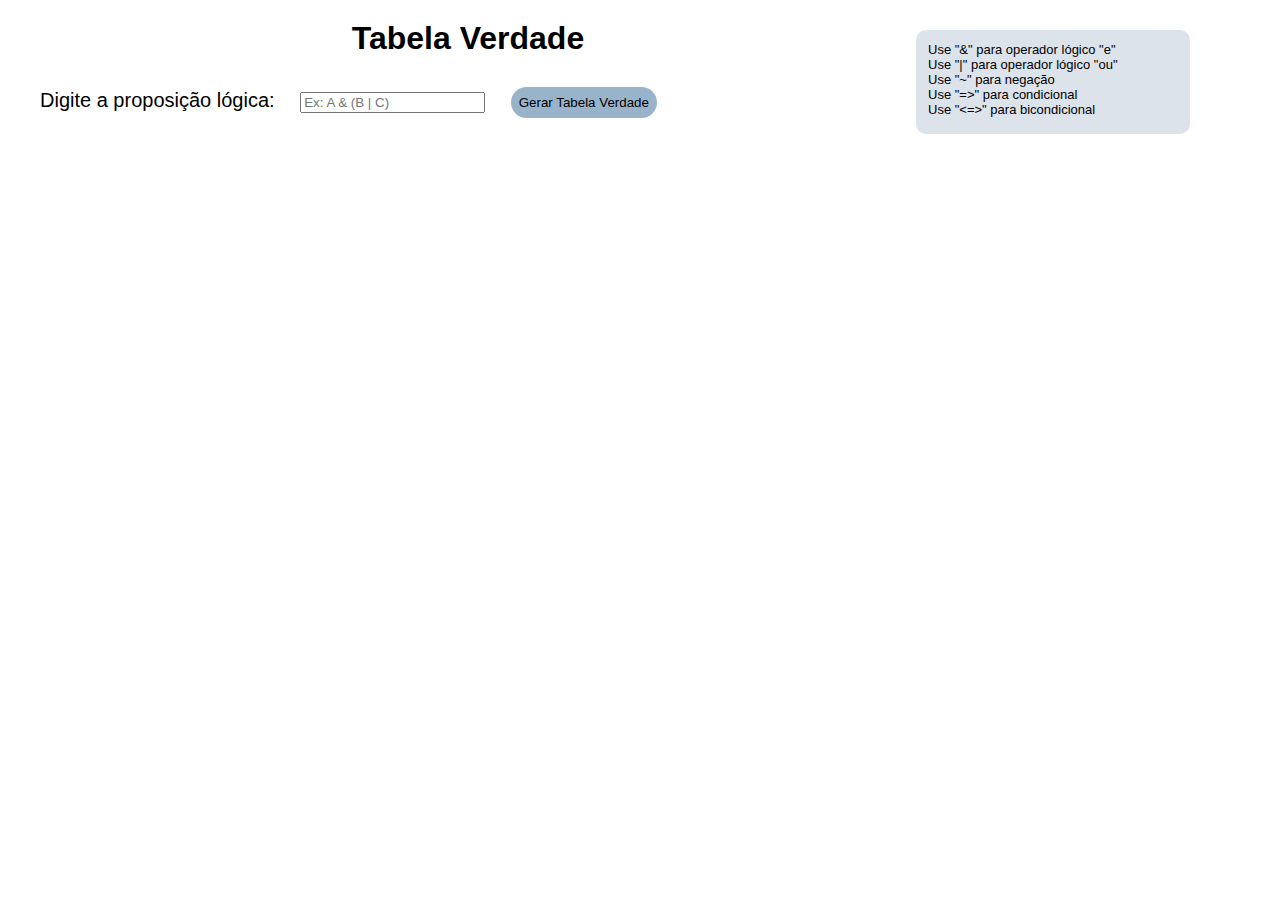
<file: index.html>
<!DOCTYPE html>
<html lang="pt-BR">
<head>
    <meta charset="UTF-8">
    <meta name="viewport" content="width=device-width, initial-scale=1.0">
    <title>Tabela Verdade</title>
    <style>
*{
    margin: 10px;
}

    button:hover{
    background-color:rgb(115, 142, 163);
    padding: 10px;
    cursor: pointer;
}

.simbolos{
    font-size: 13px;
    padding: 12px;
    font-family: Arial, Helvetica, sans-serif;
    margin-right: 70px;
    border-radius: 10px;
    float: right;
    width: 250px;
    height: 80px;
    background-color:rgb(221, 227, 235);
}
        button{
            margin-left: 10px;
            border-radius: 25px;
            padding: 8px;
            background-color:rgb(153, 180, 202);
            border: 0;
        }
       form{
            float: left;
            font-size: 20px;
            font-family: 'Trebuchet MS', 'Lucida Sans Unicode', 'Lucida Grande', 'Lucida Sans', Arial, sans-serif;
        }
        h1{
            font-family: 'Trebuchet MS', 'Lucida Sans Unicode', 'Lucida Grande', 'Lucida Sans', Arial, sans-serif;
        }
        table {
            border-collapse: collapse;
            width: 50%;
            margin: 20px auto;
        }
        th, td {
            border: 1px solid #000000;
            padding: 8px;
            text-align: center;
        }
    </style>
</head>
<body>
    <div class="simbolos">
        Use "&" para operador lógico "e"
        <br>
        Use "|" para operador lógico "ou"
        <br>
        Use "~" para negação
        <br>
        Use "=>" para condicional
        <br>
        Use "<=>" para bicondicional
    </div>

    <h1 style="text-align: center;">Tabela Verdade</h1>
    <form id="logicForm" style="text-align: center; margin-bottom: 20px;">
        <label for="proposition">Digite a proposição lógica:</label>
        <input type="text" id="proposition" name="proposition" placeholder="Ex: A & (B | C)">
        <button type="submit">Gerar Tabela Verdade</button>
    </form>
    <div id="truthTable"></div>

    <script src="logic.js"></script>

</body>
</html>
</file>
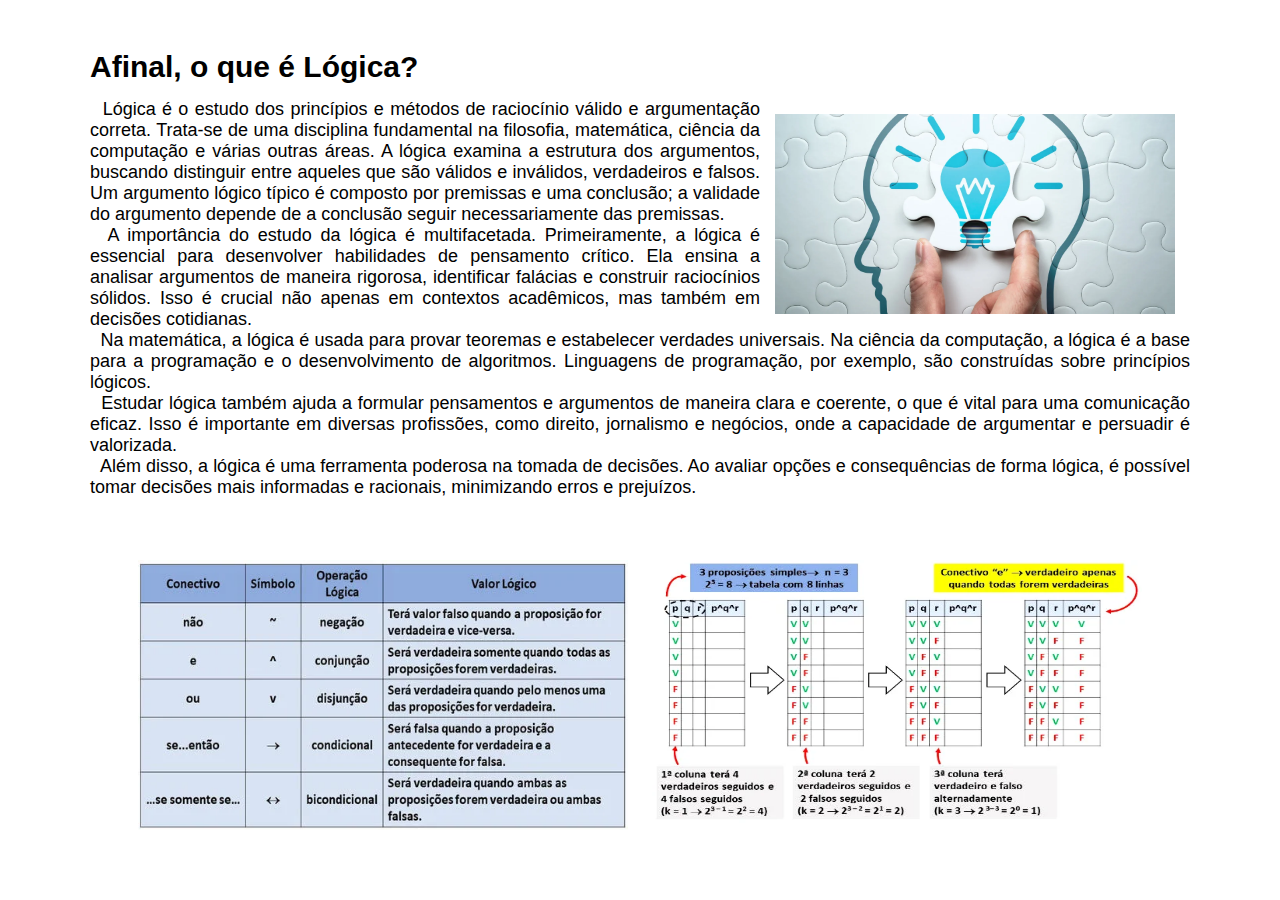
<file: home.html>
<!DOCTYPE html>
<html lang="pt-br">

<head>
    <meta charset="UTF-8">
    <meta name="viewport" content="width=device-width, initial-scale=1.0">
    <link rel="stylesheet" href="confiapaginas.css">
    <title>Document</title>
</head>

<body>
    <div class="texto">
      <h1>Afinal, o que é Lógica?</h1>
        <img src="img11.webp">
        <p> &nbsp;&nbsp;Lógica é o estudo dos princípios e métodos de raciocínio válido e argumentação correta. Trata-se de uma
            disciplina fundamental na filosofia, matemática, ciência da computação e várias outras áreas. A lógica
            examina a estrutura dos argumentos, buscando distinguir entre aqueles que são válidos e inválidos,
            verdadeiros e falsos. Um argumento lógico típico é composto por premissas e uma conclusão; a validade do
            argumento depende de a conclusão seguir necessariamente das premissas.</p>

            <p>&nbsp;&nbsp;A importância do estudo da lógica é multifacetada. Primeiramente, a lógica é essencial para desenvolver
            habilidades de pensamento crítico. Ela ensina a analisar argumentos de maneira rigorosa, identificar
            falácias e construir raciocínios sólidos. Isso é crucial não apenas em contextos acadêmicos, mas também em
            decisões cotidianas.</p>

            <p>&nbsp;&nbsp;Na matemática, a lógica é usada para provar teoremas e estabelecer verdades universais. Na ciência da
            computação, a lógica é a base para a programação e o desenvolvimento de algoritmos. Linguagens de
            programação, por exemplo, são construídas sobre princípios lógicos. </p>

            <p>&nbsp;&nbsp;Estudar lógica também ajuda a formular pensamentos e argumentos de maneira clara e coerente, o que é vital
            para uma comunicação eficaz. Isso é importante em diversas profissões, como direito, jornalismo e negócios,
            onde a capacidade de argumentar e persuadir é valorizada. </p>

            <p>&nbsp;&nbsp;Além disso, a lógica é uma ferramenta poderosa na tomada de decisões. Ao avaliar opções e consequências de
            forma lógica, é possível tomar decisões mais informadas e racionais, minimizando erros e prejuízos.</p>
    </div>
  <div class="imagens">
    <img src="img12.webp">
    <img src="img13.webp">
  </div>
</body>

</html>
</file>
<file: confiapaginas.css>
*{
    margin: 0 auto;

}

.texto h1{
    content: rgb(153, 180, 202);
    margin-bottom: 15px;
    font-size: 30px;
}

.texto{
    font-size: 18px;
    text-align: justify;
    font-family: 'Trebuchet MS', 'Lucida Sans Unicode', 'Lucida Grande', 'Lucida Sans', Arial, sans-serif;
    margin-top: 50px;
    width: 1100px;
    height: 400px;
}

.texto img{
    margin: 15px;
    width: 400px;
    height: 200px;
    float: right;
}

.imagens {
    text-align: center;
    margin-top: 100px;
    width: 1100px;
    height: 300px;
}

.imagens img{
    margin: 10px;
    height: 270px;
    width: 490px;
}
</file>
